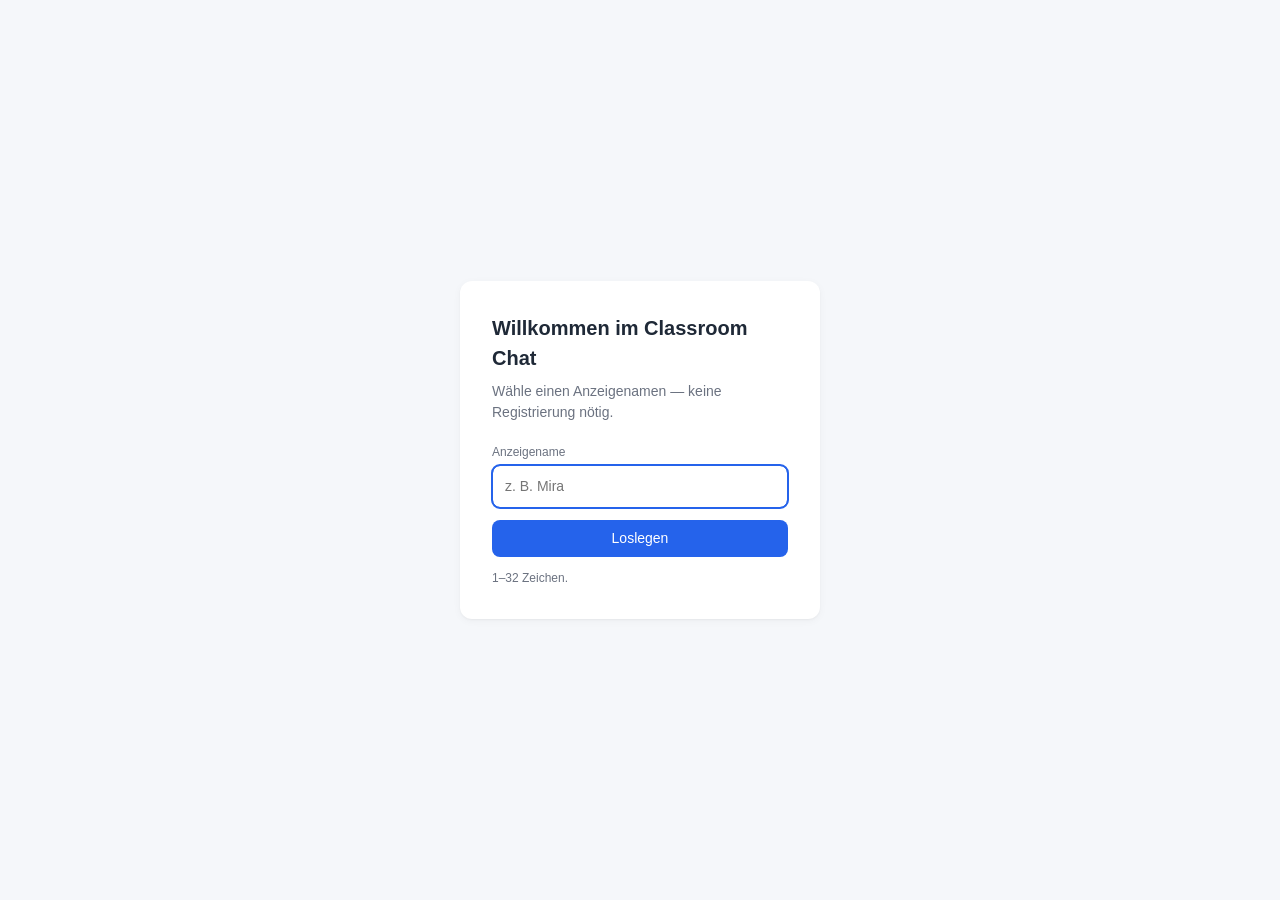
<file: docs/mockups/index.html>
<!doctype html>
<html lang="de">
<head>
<meta charset="utf-8" />
<title>Classroom Chat — Mockup</title>
<meta name="viewport" content="width=device-width, initial-scale=1" />
<link rel="stylesheet" href="style.css" />
</head>
<body>

<!-- Login-Overlay (UC-1: Anzeigename festlegen) -->
<section class="onboarding" id="loginOverlay">
  <div class="card">
    <h1>Willkommen im Classroom Chat</h1>
    <p>Wähle einen Anzeigenamen — keine Registrierung nötig.</p>
    <form onsubmit="event.preventDefault(); login();">
      <div class="field">
        <label for="loginName">Anzeigename</label>
        <input id="loginName" type="text" placeholder="z. B. Mira" maxlength="32" autofocus />
      </div>
      <button type="submit">Loslegen</button>
      <div class="hint">1–32 Zeichen.</div>
    </form>
  </div>
</section>

<div class="app" id="appShell" style="display:none;">
  <aside class="sidebar">
    <header>
      <span class="brand">Classroom Chat</span>
    </header>
    <div class="me" style="padding: 10px 16px; border-bottom: 1px solid var(--border); display:flex; align-items:center; justify-content:space-between;">
      <span style="display:flex; align-items:center; gap:8px;">
        <span class="avatar" id="meAvatar">M</span>
        <span id="meName">Mira</span>
      </span>
      <button class="icon" title="Abmelden" onclick="logout()">↪</button>
    </div>
    <nav class="group-list" id="groupList">
      <div class="group active" data-id="g1">
        <span># Projekt KI</span>
      </div>
      <div class="group" data-id="g2"><span># Übung 03</span></div>
      <div class="group" data-id="g3"><span># Smalltalk</span></div>
    </nav>
    <div class="new-group">
      <button class="secondary" style="width:100%;" onclick="openModal('newGroupModal')">+ Neue Gruppe</button>
    </div>
  </aside>

  <main class="chat">
    <header>
      <div>
        <h2 id="groupTitle"># Projekt KI</h2>
        <div class="subtitle"><span id="memberCount">4</span> Mitglieder</div>
      </div>
      <div>
        <button class="secondary" id="settingsBtn" onclick="openSettings()">Einstellungen</button>
      </div>
    </header>

    <div class="feed" id="feed">
      <!-- wird per JS gerendert -->
    </div>

    <div class="composer">
      <form onsubmit="event.preventDefault(); sendMessage();">
        <textarea id="composerInput" placeholder="Nachricht an # Projekt KI…" maxlength="2000"></textarea>
        <button type="submit">Senden</button>
      </form>
    </div>
  </main>
</div>

<!-- Modal: Neue Gruppe (UC-2) -->
<div class="modal-backdrop" id="newGroupModal" style="display:none;">
  <div class="modal">
    <header>
      <h3>Neue Gruppe</h3>
      <button class="icon" onclick="closeModal('newGroupModal')">✕</button>
    </header>
    <div class="body">
      <div class="field">
        <label for="newGroupName">Gruppenname</label>
        <input id="newGroupName" type="text" placeholder="z. B. Übung 04" maxlength="64" />
      </div>
      <div class="banner">Du wirst automatisch Eigentümer dieser Gruppe.</div>
    </div>
    <div class="footer">
      <button class="secondary" onclick="closeModal('newGroupModal')">Abbrechen</button>
      <button onclick="createGroup()">Erstellen</button>
    </div>
  </div>
</div>

<!-- Modal: Einstellungen / Mitgliederverwaltung (UC-3..UC-6) -->
<div class="modal-backdrop" id="settingsModal" style="display:none;">
  <div class="modal">
    <header>
      <h3 id="settingsTitle">Gruppe verwalten</h3>
      <button class="icon" onclick="closeModal('settingsModal')">✕</button>
    </header>
    <div class="body">
      <div class="field">
        <label for="renameInput">Name der Gruppe</label>
        <input id="renameInput" type="text" maxlength="64" />
      </div>
      <div class="field">
        <label>Mitglieder</label>
        <ul class="member-list" id="memberList"></ul>
      </div>
      <div class="field">
        <label for="addMember">Mitglied hinzufügen</label>
        <form onsubmit="event.preventDefault(); addMember();" style="display:flex; gap:8px;">
          <input id="addMember" type="text" placeholder="Anzeigename…" maxlength="32" style="flex:1;" />
          <button class="secondary" type="submit">Hinzufügen</button>
        </form>
      </div>
    </div>
    <div class="footer">
      <button class="danger" onclick="deleteGroup()">Gruppe löschen</button>
      <span style="flex:1"></span>
      <button class="secondary" onclick="closeModal('settingsModal')">Abbrechen</button>
      <button onclick="saveSettings()">Speichern</button>
    </div>
  </div>
</div>

<script>
  // === Mock-State ===
  const ME = { name: 'Mira', initial: 'M', color: '#22c55e' };

  // === Login / Logout (UC-1) ===
  function login() {
    const input = document.getElementById('loginName');
    const name = input.value.trim();
    if (!name || name.length > 32) { input.focus(); return; }
    ME.name = name;
    ME.initial = name[0].toUpperCase();
    // Replace placeholder 'Mira' in sample data with the chosen name
    Object.values(sampleGroups).forEach(g => {
      g.members = g.members.map(m => m === 'Mira' ? ME.name : m);
      g.messages.forEach(m => { if (m.author === 'Mira') m.author = ME.name; });
    });
    document.getElementById('meName').textContent = name;
    document.getElementById('meAvatar').textContent = ME.initial;
    document.getElementById('loginOverlay').style.display = 'none';
    document.getElementById('appShell').style.display = 'grid';
    renderSidebar();
    renderHeader();
    renderFeed();
  }
  function logout() {
    document.getElementById('appShell').style.display = 'none';
    document.getElementById('loginOverlay').style.display = 'flex';
    document.getElementById('loginName').value = '';
    document.getElementById('loginName').focus();
  }

  const sampleGroups = {
    g1: {
      name: 'Projekt KI',
      members: ['Mira', 'Anna', 'Ben', 'Lukas'],
      ownerIsMe: true,
      messages: [
        { author: 'Anna',  color: '#7c3aed', time: '09:12', text: 'Wer übernimmt die Architektur-Folien?' },
        { author: 'Ben',   color: '#0ea5e9', time: '09:13', text: 'Ich kann das machen, brauche aber Input zum Deployment.' },
        { author: 'Mira',  color: '#22c55e', time: '09:14', text: 'Render.com — dazu gleich ein paar Notizen.' },
        { author: 'Lukas', color: '#f97316', time: '09:20', text: 'Treffen heute 14 Uhr im Raum B2.07?' },
      ],
    },
    g2: { name: 'Übung 03', members: ['Mira','Anna','Ben','Lukas','Sara','Tim','Eva','Jonas'], ownerIsMe: false, messages: [] },
    g3: { name: 'Smalltalk', members: ['Mira','Anna','Ben','Lukas','Sara','Tim'], ownerIsMe: false, messages: [] },
  };
  let activeId = 'g1';
  let nextId = 4;

  // === Rendering ===
  function renderSidebar() {
    const list = document.getElementById('groupList');
    list.innerHTML = '';
    Object.entries(sampleGroups).forEach(([id, g]) => {
      const el = document.createElement('div');
      el.className = 'group' + (id === activeId ? ' active' : '');
      el.dataset.id = id;
      const name = document.createElement('span');
      name.textContent = '# ' + g.name;
      el.appendChild(name);
      el.addEventListener('click', () => switchGroup(id));
      list.appendChild(el);
    });
  }

  function renderHeader() {
    const g = sampleGroups[activeId];
    document.getElementById('groupTitle').textContent = '# ' + g.name;
    document.getElementById('memberCount').textContent = g.members.length;
    document.getElementById('composerInput').placeholder = 'Nachricht an # ' + g.name + '…';
    const btn = document.getElementById('settingsBtn');
    btn.disabled = !g.ownerIsMe;
    btn.title = g.ownerIsMe ? 'Gruppe verwalten' : 'Nur der Eigentümer kann diese Gruppe verwalten';
    btn.style.opacity = g.ownerIsMe ? '1' : '0.5';
    btn.style.cursor = g.ownerIsMe ? 'pointer' : 'not-allowed';
  }

  function renderFeed() {
    const g = sampleGroups[activeId];
    const feed = document.getElementById('feed');
    feed.innerHTML = '';
    if (g.messages.length === 0) {
      const empty = document.createElement('div');
      empty.className = 'empty-state';
      empty.innerHTML = '<div style="font-size:32px; margin-bottom:8px;">💬</div>'
        + '<div><strong>Noch keine Nachrichten</strong></div>'
        + '<div>Sei die Erste, die hier etwas schreibt.</div>';
      feed.appendChild(empty);
      return;
    }
    g.messages.forEach(m => feed.appendChild(buildMessageEl(m)));
    feed.scrollTop = feed.scrollHeight;
  }

  function buildMessageEl(m) {
    const wrap = document.createElement('div');
    wrap.className = 'message';
    wrap.innerHTML = `
      <span class="avatar" style="background:${m.color};">${m.author[0]}</span>
      <div>
        <div class="meta"><span class="author"></span><span class="time"></span></div>
        <div class="body"></div>
      </div>`;
    wrap.querySelector('.author').textContent = m.author;
    wrap.querySelector('.time').textContent = m.time;
    wrap.querySelector('.body').textContent = m.text; // XSS-sicher
    return wrap;
  }

  function switchGroup(id) {
    activeId = id;
    renderSidebar();
    renderHeader();
    renderFeed();
  }

  // === Modals ===
  function openModal(id)  { document.getElementById(id).style.display = 'flex'; }
  function closeModal(id) { document.getElementById(id).style.display = 'none'; }

  function createGroup() {
    const input = document.getElementById('newGroupName');
    const name = input.value.trim();
    if (!name) { input.focus(); return; }
    const id = 'g' + (nextId++);
    sampleGroups[id] = { name, members: [ME.name], ownerIsMe: true, messages: [] };
    input.value = '';
    closeModal('newGroupModal');
    switchGroup(id);
  }

  // === Gruppen-Einstellungen (UC-3..UC-6) ===
  function openSettings() {
    const g = sampleGroups[activeId];
    if (!g.ownerIsMe) return;
    document.getElementById('settingsTitle').textContent = 'Gruppe „' + g.name + '“ verwalten';
    document.getElementById('renameInput').value = g.name;
    renderMembers();
    openModal('settingsModal');
  }

  function renderMembers() {
    const g = sampleGroups[activeId];
    const ul = document.getElementById('memberList');
    ul.innerHTML = '';
    g.members.forEach(m => {
      const li = document.createElement('li');
      const isOwner = (m === ME.name && g.ownerIsMe);
      const left = document.createElement('span');
      left.style.display = 'flex';
      left.style.alignItems = 'center';
      left.style.gap = '8px';
      const av = document.createElement('span');
      av.className = 'avatar';
      av.textContent = m[0].toUpperCase();
      left.appendChild(av);
      const nm = document.createElement('span');
      nm.textContent = m;
      left.appendChild(nm);
      li.appendChild(left);
      if (isOwner) {
        const tag = document.createElement('span');
        tag.className = 'owner-tag';
        tag.textContent = 'Eigentümer';
        li.appendChild(tag);
      } else {
        const btn = document.createElement('button');
        btn.className = 'secondary';
        btn.textContent = 'Entfernen';
        btn.addEventListener('click', () => removeMember(m));
        li.appendChild(btn);
      }
      ul.appendChild(li);
    });
  }

  function addMember() {
    const input = document.getElementById('addMember');
    const name = input.value.trim();
    if (!name) { input.focus(); return; }
    const g = sampleGroups[activeId];
    if (g.members.includes(name)) {
      alert('„' + name + '“ ist bereits Mitglied.');
      return;
    }
    g.members.push(name);
    input.value = '';
    renderMembers();
    renderHeader();
  }

  function removeMember(name) {
    const g = sampleGroups[activeId];
    if (name === ME.name && g.ownerIsMe) return; // Eigentümer kann sich nicht entfernen
    g.members = g.members.filter(m => m !== name);
    renderMembers();
    renderHeader();
  }

  function saveSettings() {
    const g = sampleGroups[activeId];
    const newName = document.getElementById('renameInput').value.trim();
    if (!newName) return;
    g.name = newName;
    closeModal('settingsModal');
    renderSidebar();
    renderHeader();
  }

  function deleteGroup() {
    const g = sampleGroups[activeId];
    if (!confirm('Gruppe „' + g.name + '“ wirklich löschen?')) return;
    delete sampleGroups[activeId];
    closeModal('settingsModal');
    const remaining = Object.keys(sampleGroups);
    if (remaining.length) {
      switchGroup(remaining[0]);
    } else {
      activeId = null;
      renderSidebar();
      document.getElementById('groupTitle').textContent = 'Keine Gruppen';
      document.getElementById('memberCount').textContent = '0';
      document.getElementById('feed').innerHTML =
        '<div class="empty-state"><div><strong>Keine Gruppen vorhanden</strong></div>'
      + '<div>Erstelle links eine neue Gruppe, um zu starten.</div></div>';
    }
  }

  // === Composer ===
  function sendMessage() {
    if (!activeId) return;
    const input = document.getElementById('composerInput');
    const text = input.value.trim();
    if (!text) return;
    const time = new Date().toLocaleTimeString('de-CH', { hour: '2-digit', minute: '2-digit' });
    sampleGroups[activeId].messages.push({
      author: ME.name, color: ME.color, time, text,
    });
    input.value = '';
    renderFeed();
  }

  // Initial render (App-Shell ist bis zum Login ausgeblendet)
  renderSidebar();
  renderHeader();
  renderFeed();
</script>
</body>
</html>
</file>
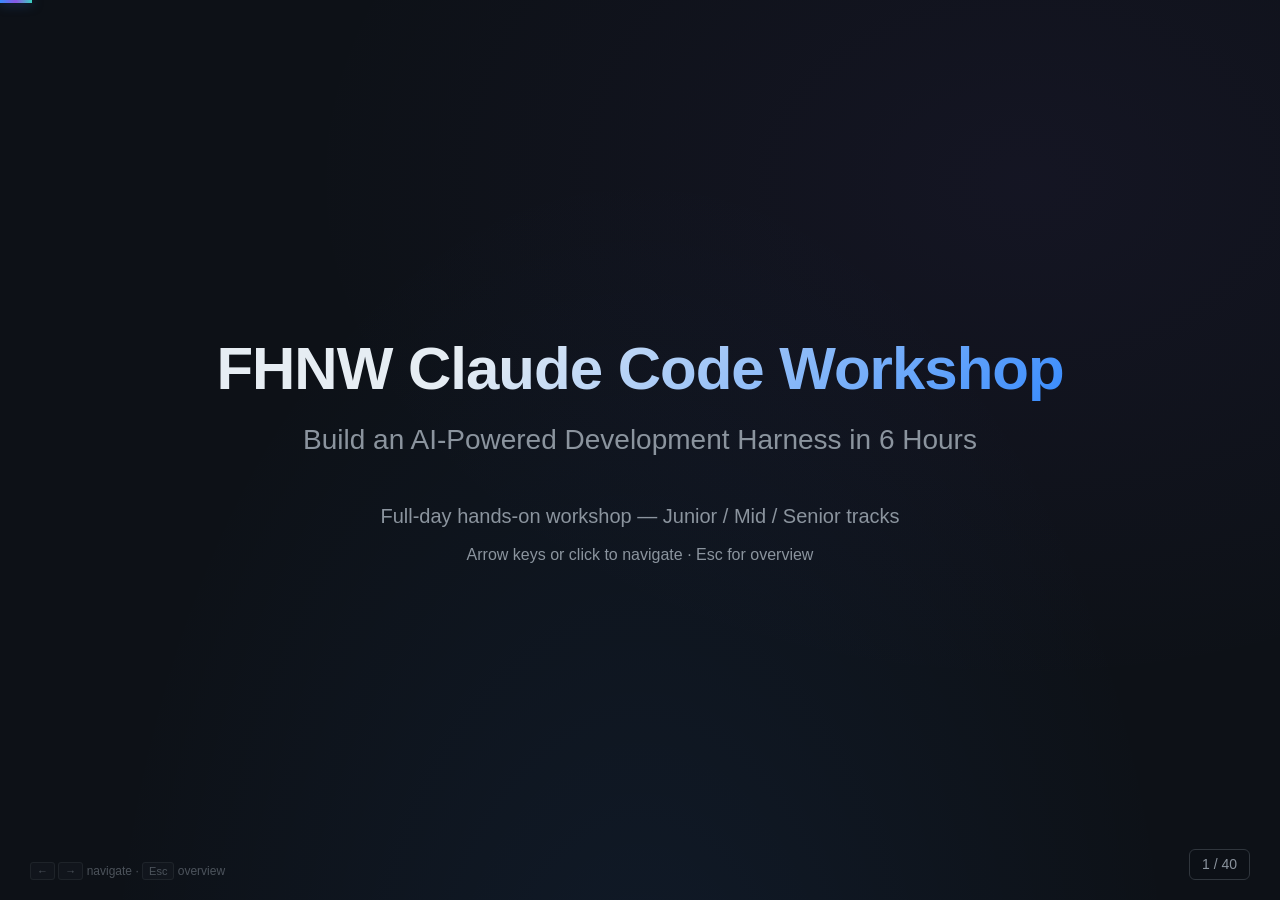
<file: spec/fhnw-workshop-student.html>
<!DOCTYPE html>
<html lang="en">
<head>
<meta charset="UTF-8">
<meta name="viewport" content="width=device-width, initial-scale=1.0">
<title>FHNW Claude Code Workshop</title>
<style>
  :root {
    --bg: #0d1117;
    --card: #161b22;
    --border: #30363d;
    --text: #e6edf3;
    --muted: #8b949e;
    --junior: #3fb950;
    --mid: #d29922;
    --senior: #f85149;
    --green: #238636;
    --purple: #8957e5;
    --cyan: #39d2c0;
    --blue: #388bfd;
  }
  *, *::before, *::after { box-sizing: border-box; margin: 0; padding: 0; }
  html, body { width: 100%; height: 100%; overflow: hidden; }
  body {
    font-family: -apple-system, BlinkMacSystemFont, "Segoe UI", Helvetica, Arial, sans-serif;
    background: var(--bg); color: var(--text); line-height: 1.5;
  }

  /* ── Beautiful enhancements ── */
  .slide { background: var(--bg); }
  .slide.slide-title {
    background: radial-gradient(ellipse at 50% 120%, rgba(56,139,253,0.08) 0%, transparent 60%),
                radial-gradient(ellipse at 80% 20%, rgba(137,87,229,0.06) 0%, transparent 50%),
                var(--bg);
  }
  .slide.slide-block-header {
    background: radial-gradient(ellipse at 30% 80%, rgba(56,139,253,0.06) 0%, transparent 50%),
                var(--bg);
  }

  /* Entrance animations */
  .slide.active h1, .slide.active h2 { animation: fadeUp 0.5s ease both; }
  .slide.active h3 { animation: fadeUp 0.5s 0.05s ease both; }
  .slide.active p, .slide.active .callout, .slide.active table,
  .slide.active pre, .slide.active .layer-stack { animation: fadeUp 0.45s 0.1s ease both; }
  .slide.active .check-item:nth-child(1) { animation: fadeUp 0.4s 0.1s ease both; }
  .slide.active .check-item:nth-child(2) { animation: fadeUp 0.4s 0.15s ease both; }
  .slide.active .check-item:nth-child(3) { animation: fadeUp 0.4s 0.2s ease both; }
  .slide.active .check-item:nth-child(4) { animation: fadeUp 0.4s 0.25s ease both; }
  .slide.active .check-item:nth-child(5) { animation: fadeUp 0.4s 0.3s ease both; }
  .slide.active .step-item:nth-child(1) { animation: fadeUp 0.4s 0.05s ease both; }
  .slide.active .step-item:nth-child(2) { animation: fadeUp 0.4s 0.12s ease both; }
  .slide.active .step-item:nth-child(3) { animation: fadeUp 0.4s 0.19s ease both; }
  .slide.active .step-item:nth-child(4) { animation: fadeUp 0.4s 0.26s ease both; }
  .slide.active .step-item:nth-child(5) { animation: fadeUp 0.4s 0.33s ease both; }
  .slide.active .cards-row .card-item:nth-child(1) { animation: fadeUp 0.4s 0.1s ease both; }
  .slide.active .cards-row .card-item:nth-child(2) { animation: fadeUp 0.4s 0.2s ease both; }
  .slide.active .cards-row .card-item:nth-child(3) { animation: fadeUp 0.4s 0.3s ease both; }
  .slide.active .cards-row .card-item:nth-child(4) { animation: fadeUp 0.4s 0.4s ease both; }
  @keyframes fadeUp {
    from { opacity: 0; transform: translateY(18px); }
    to { opacity: 1; transform: translateY(0); }
  }
  @media (prefers-reduced-motion: reduce) {
    .slide.active h1, .slide.active h2, .slide.active h3,
    .slide.active p, .slide.active pre, .slide.active table,
    .slide.active .callout, .slide.active .check-item,
    .slide.active .step-item, .slide.active .cards-row .card-item,
    .slide.active .layer-stack { animation: none !important; }
  }

  /* ── Progress bar ── */
  .progress-bar {
    position: fixed; top: 0; left: 0; height: 3px;
    background: linear-gradient(90deg, var(--blue), var(--purple), var(--cyan));
    width: 0; transition: width 0.4s cubic-bezier(0.4, 0, 0.2, 1);
    z-index: 200;
    box-shadow: 0 0 12px rgba(56,139,253,0.5);
  }

  /* ── Counter ── */
  .counter {
    position: fixed; bottom: 20px; right: 30px;
    color: var(--muted); font-size: 14px; z-index: 200;
    font-variant-numeric: tabular-nums;
    background: rgba(13,17,23,0.8); padding: 4px 12px;
    border-radius: 6px; backdrop-filter: blur(8px);
    border: 1px solid var(--border);
  }

  /* ── Navigation hint ── */
  .nav-hint {
    position: fixed; bottom: 20px; left: 30px;
    color: var(--muted); font-size: 12px; z-index: 200;
    opacity: 0.5;
  }
  .nav-hint kbd {
    background: var(--card); border: 1px solid var(--border);
    padding: 2px 6px; border-radius: 3px; font-size: 11px;
    font-family: inherit;
  }

  /* ── Deck + Slides ── */
  .deck {
    position: relative; width: 100vw; height: 100vh; overflow: hidden;
  }
  .slide {
    position: absolute; inset: 0;
    display: flex; flex-direction: column; justify-content: center;
    padding: 60px 80px;
    opacity: 0; pointer-events: none;
    transition: opacity 0.35s ease;
  }
  .slide.active { opacity: 1; pointer-events: auto; }

  /* Slide layout variants */
  .slide.slide-title { align-items: center; text-align: center; }
  .slide.slide-split { flex-direction: row; gap: 40px; align-items: stretch; }
  .slide.slide-split .col { flex: 1; display: flex; flex-direction: column; justify-content: center; }

  /* ── Typography ── */
  .slide h1 { font-size: 52px; margin-bottom: 16px; line-height: 1.15; font-weight: 700; letter-spacing: -0.5px; }
  .slide h2 { font-size: 38px; margin-bottom: 20px; line-height: 1.2; font-weight: 600; }
  .slide h3 { font-size: 28px; margin-bottom: 16px; color: var(--text); font-weight: 600; }
  .slide p, .slide li, .slide td, .slide th { font-size: 24px; }
  .slide .subtitle { color: var(--muted); font-size: 28px; margin-bottom: 16px; font-weight: 300; }
  .slide .small { font-size: 20px; color: var(--muted); }
  .slide .tiny { font-size: 16px; color: var(--muted); }
  .slide-title h1 {
    font-size: 60px; font-weight: 800; letter-spacing: -1px;
    background: linear-gradient(135deg, var(--text) 30%, var(--blue) 100%);
    -webkit-background-clip: text; -webkit-text-fill-color: transparent;
    background-clip: text;
  }

  /* ── Title bar for content slides ── */
  .slide-header {
    margin-bottom: 32px; padding-bottom: 16px;
    border-bottom: 1px solid var(--border);
    position: relative;
  }
  .slide-header::after {
    content: ''; position: absolute; bottom: -1px; left: 0;
    width: 80px; height: 2px;
    background: linear-gradient(90deg, var(--blue), transparent);
  }
  .slide-header h2 { margin-bottom: 0; }
  .slide-header .tag {
    display: inline-block; font-size: 18px; color: var(--muted);
    margin-top: 4px;
  }

  /* ── Block header slides ── */
  .block-num {
    font-size: 120px; font-weight: 800;
    background: linear-gradient(135deg, var(--blue), var(--purple));
    -webkit-background-clip: text; -webkit-text-fill-color: transparent;
    background-clip: text; color: transparent;
    opacity: 0.4; line-height: 1; margin-bottom: 8px;
    filter: drop-shadow(0 0 40px rgba(56,139,253,0.15));
  }
  .block-time {
    font-size: 22px; color: var(--muted); margin-top: 8px;
    letter-spacing: 0.5px;
  }

  /* ── Code blocks ── */
  pre {
    background: linear-gradient(135deg, var(--card) 0%, rgba(22,27,34,0.95) 100%);
    border: 1px solid var(--border);
    border-radius: 10px; padding: 20px 24px;
    overflow-x: auto; font-size: 18px; line-height: 1.55;
    margin: 12px 0;
    box-shadow: 0 4px 24px rgba(0,0,0,0.25), inset 0 1px 0 rgba(255,255,255,0.03);
  }
  code {
    font-family: "SF Mono", "Fira Code", "Cascadia Code", Menlo, Consolas, monospace;
  }
  .code-label {
    display: inline-block; font-size: 13px; padding: 2px 10px;
    border-radius: 4px 4px 0 0; margin-bottom: -1px;
    font-family: -apple-system, sans-serif; font-weight: 600;
  }
  .code-label.bash { background: var(--green); color: #fff; }
  .code-label.json { background: var(--purple); color: #fff; }
  .code-label.md { background: var(--cyan); color: #0d1117; }
  .code-label.yaml { background: var(--mid); color: #0d1117; }

  /* ── Tables ── */
  table { width: 100%; border-collapse: collapse; margin: 12px 0; border-radius: 8px; overflow: hidden; }
  th, td { padding: 14px 18px; border: 1px solid var(--border); text-align: left; font-size: 22px; }
  th { background: linear-gradient(180deg, var(--card), rgba(22,27,34,0.8)); color: var(--muted); font-weight: 600; font-size: 20px; text-transform: uppercase; letter-spacing: 0.5px; }
  tr:hover td { background: rgba(56,139,253,0.04); }

  /* ── Layer stack ── */
  .layer-stack { display: flex; flex-direction: column; gap: 6px; margin: 16px 0; }
  .layer {
    padding: 16px 24px; border-radius: 10px; font-weight: 600;
    font-size: 24px; text-align: center;
    transition: transform 0.2s ease, box-shadow 0.2s ease;
    cursor: default;
  }
  .layer:hover { transform: scale(1.02); }
  .layer.orch { background: rgba(35,134,54,.2); border: 1px solid rgba(63,185,80,0.4); color: var(--junior); box-shadow: 0 0 20px rgba(63,185,80,0.08); }
  .layer.ext  { background: rgba(137,87,229,.15); border: 1px solid rgba(137,87,229,0.4); color: var(--purple); box-shadow: 0 0 20px rgba(137,87,229,0.08); }
  .layer.inst { background: rgba(57,210,192,.12); border: 1px solid rgba(57,210,192,0.4); color: var(--cyan); box-shadow: 0 0 20px rgba(57,210,192,0.08); }
  .layer.core { background: rgba(56,139,253,.12); border: 1px solid rgba(56,139,253,0.4); color: var(--blue); box-shadow: 0 0 20px rgba(56,139,253,0.08); }

  /* ── Level badges ── */
  .badge {
    display: inline-block; font-size: 16px; padding: 2px 14px;
    border-radius: 12px; font-weight: 600; vertical-align: middle;
  }
  .badge-j { background: rgba(63,185,80,.2);  color: var(--junior); }
  .badge-m { background: rgba(210,153,34,.2);  color: var(--mid); }
  .badge-s { background: rgba(248,81,73,.2);   color: var(--senior); }

  /* ── Checklist items ── */
  .check-item {
    font-size: 22px; margin: 10px 0; display: flex; align-items: baseline; gap: 12px;
    padding: 8px 12px; border-radius: 6px;
    transition: background 0.15s ease;
  }
  .check-item:hover { background: rgba(255,255,255,0.02); }
  .check-item::before {
    content: ""; width: 18px; height: 18px; flex-shrink: 0;
    border: 2px solid var(--border); border-radius: 4px;
    margin-top: 4px;
  }
  .check-item.j::before { border-color: var(--junior); }
  .check-item.m::before { border-color: var(--mid); }
  .check-item.s::before { border-color: var(--senior); }

  /* ── Callout ── */
  .callout {
    border-left: 4px solid var(--blue); background: var(--card);
    padding: 18px 24px; border-radius: 0 10px 10px 0;
    margin: 16px 0; font-size: 24px; font-style: italic;
    box-shadow: 0 2px 12px rgba(0,0,0,0.15), inset 0 1px 0 rgba(255,255,255,0.02);
  }
  .callout.critical { border-left-color: var(--senior); background: rgba(248,81,73,0.06); }
  .callout.principle { border-left-color: var(--cyan); background: rgba(57,210,192,0.06); font-size: 28px; }

  /* ── Numbered steps ── */
  .steps { counter-reset: step; margin: 16px 0; }
  .step-item {
    display: flex; align-items: flex-start; gap: 16px;
    margin-bottom: 14px; font-size: 24px;
  }
  .step-item::before {
    counter-increment: step; content: counter(step);
    min-width: 40px; height: 40px;
    background: linear-gradient(135deg, var(--blue), var(--purple));
    color: #fff; border-radius: 50%; display: flex; align-items: center;
    justify-content: center; font-size: 20px; font-weight: 700; flex-shrink: 0;
    box-shadow: 0 2px 8px rgba(56,139,253,0.3);
  }

  /* ── Reference card ── */
  .ref-card {
    background: var(--card); border: 1px solid var(--border);
    border-radius: 12px; padding: 24px 28px; max-height: 70vh; overflow-y: auto;
    box-shadow: 0 4px 20px rgba(0,0,0,0.2);
    transition: transform 0.2s ease, box-shadow 0.2s ease;
  }
  .ref-card:hover { transform: translateY(-2px); box-shadow: 0 8px 32px rgba(0,0,0,0.3); }
  .ref-card pre { font-size: 17px; background: var(--bg); border: none; }
  .ref-card.junior { border-top: 4px solid var(--junior); box-shadow: 0 4px 20px rgba(63,185,80,0.1); }
  .ref-card.mid    { border-top: 4px solid var(--mid); box-shadow: 0 4px 20px rgba(210,153,34,0.1); }
  .ref-card.senior { border-top: 4px solid var(--senior); box-shadow: 0 4px 20px rgba(248,81,73,0.1); }

  /* ── Cards grid ── */
  .cards-row { display: flex; gap: 16px; margin: 12px 0; }
  .cards-row .card-item {
    flex: 1; background: var(--card); border: 1px solid var(--border);
    border-radius: 10px; padding: 20px 24px;
    box-shadow: 0 2px 12px rgba(0,0,0,0.15);
    transition: transform 0.2s ease, box-shadow 0.2s ease;
  }
  .cards-row .card-item:hover { transform: translateY(-2px); box-shadow: 0 6px 24px rgba(0,0,0,0.25); }
  .cards-row .card-item h3 { font-size: 22px; margin-bottom: 8px; }
  .cards-row .card-item p { font-size: 20px; color: var(--muted); }

  /* ── Closing slide ── */
  .closing-quote {
    font-size: 40px; font-weight: 600; line-height: 1.4;
    max-width: 700px; text-align: center;
    background: linear-gradient(135deg, var(--text) 30%, var(--cyan) 100%);
    -webkit-background-clip: text; -webkit-text-fill-color: transparent;
    background-clip: text;
  }

  /* ═══════ Overview mode ═══════ */
  body.overview { overflow: auto; }
  body.overview .deck {
    display: grid; grid-template-columns: repeat(5, 1fr);
    gap: 16px; padding: 24px; height: auto; overflow: auto;
  }
  body.overview .slide {
    position: relative; opacity: 1; pointer-events: auto;
    transform: scale(0.95); border: 2px solid var(--border);
    border-radius: 8px; height: 220px; cursor: pointer;
    font-size: 6px; overflow: hidden; padding: 12px 16px;
    justify-content: flex-start;
  }
  body.overview .slide.active { border-color: var(--blue); box-shadow: 0 0 0 2px var(--blue); }
  body.overview .slide h1 { font-size: 12px; }
  body.overview .slide h2 { font-size: 10px; }
  body.overview .slide h3 { font-size: 8px; }
  body.overview .slide p, body.overview .slide li,
  body.overview .slide td, body.overview .slide th { font-size: 6px; }
  body.overview .slide pre { font-size: 5px; padding: 4px; }
  body.overview .slide .block-num { font-size: 24px; }
  body.overview .progress-bar, body.overview .counter { display: none; }

  /* ── Scrollable slide content ── */
  .slide-scroll {
    overflow-y: auto; max-height: calc(100vh - 120px); padding-right: 12px;
  }
</style>
</head>
<body>

<div class="progress-bar"></div>
<div class="counter">1 / 40</div>
<div class="nav-hint"><kbd>&larr;</kbd> <kbd>&rarr;</kbd> navigate &middot; <kbd>Esc</kbd> overview</div>

<div class="deck">

<!-- ══════════════════════════════════════════════════════ -->
<!-- SLIDE 1: Title -->
<!-- ══════════════════════════════════════════════════════ -->
<section class="slide slide-title active">
  <h1>FHNW Claude Code Workshop</h1>
  <p class="subtitle">Build an AI-Powered Development Harness in 6 Hours</p>
  <p class="small" style="margin-top:24px">Full-day hands-on workshop &mdash; Junior / Mid / Senior tracks</p>
  <p class="tiny" style="margin-top:12px">Arrow keys or click to navigate &middot; Esc for overview</p>
</section>

<!-- ══════════════════════════════════════════════════════ -->
<!-- SLIDE 2: Agenda -->
<!-- ══════════════════════════════════════════════════════ -->
<section class="slide">
  <div class="slide-header"><h2>Workshop Agenda</h2></div>
  <table>
    <tr><th>Block</th><th>Topic</th><th>Time</th><th>Floor</th><th>Ceiling</th></tr>
    <tr><td>1</td><td>Mental Model</td><td>30 min</td><td>Label the 4 layers</td><td>Map real projects</td></tr>
    <tr><td>2</td><td>Environment Setup</td><td>60 min</td><td>Install + verify</td><td>Worktrees + MCP</td></tr>
    <tr><td>3</td><td>CLAUDE.md + Memory</td><td>60 min</td><td>CLAUDE.md exists</td><td>Rules + MEMORY.md</td></tr>
    <tr><td>4</td><td>Hooks + TDD</td><td>60 min</td><td>Hooks wired + TDD x1</td><td>Hook matrix</td></tr>
    <tr><td>5</td><td>Commands + Skills</td><td>60 min</td><td>3 commands + 1 skill</td><td>Plugin skeleton</td></tr>
    <tr><td>6</td><td>Subagents + CI + Ship</td><td>90 min</td><td>Full ship x1</td><td>GitHub Actions CI</td></tr>
  </table>
</section>

<!-- ══════════════════════════════════════════════════════ -->
<!-- SLIDE 3: Architecture -->
<!-- ══════════════════════════════════════════════════════ -->
<section class="slide">
  <div class="slide-header"><h2>The 4-Layer Architecture</h2></div>
  <div class="layer-stack">
    <div class="layer orch">Orchestration &mdash; Subagents, CI, parallel dispatch</div>
    <div class="layer ext">Extension &mdash; Commands, Skills, MCP servers</div>
    <div class="layer inst">Instruction &mdash; CLAUDE.md, Memory, Rules</div>
    <div class="layer core">Core &mdash; Claude Code CLI + Model</div>
  </div>
  <div class="callout" style="margin-top:24px">"Prompts suggest, hooks guarantee."</div>
</section>

<!-- ══════════════════════════════════════════════════════ -->
<!-- SLIDE 4: Block 1 header -->
<!-- ══════════════════════════════════════════════════════ -->
<section class="slide slide-title">
  <div class="block-num">1</div>
  <h1>The Mental Model</h1>
  <p class="block-time">0:00 &ndash; 0:30 &middot; 30 minutes</p>
  <p class="small" style="margin-top:16px">Where do you currently live in the diagram?</p>
</section>

<!-- ══════════════════════════════════════════════════════ -->
<!-- SLIDE 5: Layer deep-dive -->
<!-- ══════════════════════════════════════════════════════ -->
<section class="slide">
  <div class="slide-header"><h2>Layer Deep Dive</h2></div>
  <table>
    <tr><th>Layer</th><th>What It Controls</th><th>Example</th></tr>
    <tr><td style="color:var(--blue)">Core</td><td>Model + CLI runtime &mdash; what you get out of the box</td><td><code>claude</code>, <code>/doctor</code></td></tr>
    <tr><td style="color:var(--cyan)">Instruction</td><td>Persistent context that survives across sessions</td><td>CLAUDE.md, memory files</td></tr>
    <tr><td style="color:var(--purple)">Extension</td><td>Reusable workflows and external tools</td><td>/pr command, reviewer skill</td></tr>
    <tr><td style="color:var(--junior)">Orchestration</td><td>Multi-agent coordination + CI integration</td><td>Subagents, CI pipelines</td></tr>
  </table>
  <p style="margin-top:20px;font-size:22px;color:var(--muted)">Without Instruction, you repeat yourself every session. Without Extension, you retype workflows. Without Orchestration, you cannot parallelize.</p>
</section>

<!-- ══════════════════════════════════════════════════════ -->
<!-- SLIDE 6: Block 1 exercises -->
<!-- ══════════════════════════════════════════════════════ -->
<section class="slide">
  <div class="slide-header"><h2>Block 1 Exercises</h2></div>
  <p style="margin-bottom:16px"><span class="badge badge-j">Junior</span></p>
  <div class="check-item">Label each of the 4 layers in your own words</div>
  <div class="check-item">Write one sentence about what each layer does</div>
  <div class="check-item">Draw the stack on paper from memory</div>
  <p style="margin:20px 0 16px"><span class="badge badge-m">Mid</span></p>
  <div class="check-item">Name one failure mode if each layer is missing</div>
  <div class="check-item">Identify which layer most teams skip entirely</div>
  <div class="check-item">Explain why "prompts suggest, hooks guarantee"</div>
  <p style="margin:20px 0 16px"><span class="badge badge-s">Senior</span></p>
  <div class="check-item">Map two real projects to the architecture</div>
  <div class="check-item">Identify gaps in each project's layer coverage</div>
  <div class="check-item">Propose one concrete improvement per gap</div>
</section>

<!-- ══════════════════════════════════════════════════════ -->
<!-- SLIDE 7: Block 2 header -->
<!-- ══════════════════════════════════════════════════════ -->
<section class="slide slide-title">
  <div class="block-num">2</div>
  <h1>Environment Setup</h1>
  <p class="block-time">0:30 &ndash; 1:30 &middot; 60 minutes</p>
  <p class="small" style="margin-top:16px">Install Claude Code, connect tools, scaffold the harness</p>
</section>

<!-- ══════════════════════════════════════════════════════ -->
<!-- SLIDE 8: Install script -->
<!-- ══════════════════════════════════════════════════════ -->
<section class="slide">
  <div class="slide-header"><h2>Installation</h2></div>
  <span class="code-label bash">bash</span>
  <pre><code># Install Claude Code globally
npm install -g @anthropic-ai/claude-code

# Launch once to authenticate
claude

# Verify installation
claude --version
claude /doctor

# Install GitHub CLI (needed for PR workflow)
brew install gh
gh auth login

# Add Playwright MCP server for browser automation
claude mcp add playwright npx @playwright/mcp@latest

# Create and initialize project
mkdir fhnw-harness &amp;&amp; cd fhnw-harness
git init
claude /init</code></pre>
</section>

<!-- ══════════════════════════════════════════════════════ -->
<!-- SLIDE 9: Verification -->
<!-- ══════════════════════════════════════════════════════ -->
<section class="slide">
  <div class="slide-header"><h2>Verification</h2></div>
  <span class="code-label bash">bash</span>
  <pre><code># Confirm MCP servers are registered
claude mcp list

# Confirm GitHub authentication
gh auth status

# Confirm harness scaffold exists
ls .claude/</code></pre>
  <table style="margin-top:24px">
    <tr><th>Tool</th><th>Purpose</th><th>Layer</th></tr>
    <tr><td><code>claude</code></td><td>The AI coding assistant CLI</td><td>Core</td></tr>
    <tr><td><code>gh</code></td><td>GitHub CLI for PRs, issues, actions</td><td>Extension</td></tr>
    <tr><td><code>MCP servers</code></td><td>External tool integrations</td><td>Extension</td></tr>
    <tr><td><code>.claude/</code></td><td>Harness config directory</td><td>Instruction</td></tr>
  </table>
</section>

<!-- ══════════════════════════════════════════════════════ -->
<!-- SLIDE 10: Block 2 exercises Junior -->
<!-- ══════════════════════════════════════════════════════ -->
<section class="slide">
  <div class="slide-header"><h2>Block 2 Exercises</h2></div>
  <p style="margin-bottom:16px"><span class="badge badge-j">Junior</span></p>
  <div class="check-item"><code>claude --version</code> returns a version number</div>
  <div class="check-item"><code>claude mcp list</code> shows Playwright server</div>
  <div class="check-item"><code>gh auth status</code> shows you are logged in</div>
  <div class="check-item"><code>.claude/</code> directory exists in the project</div>
</section>

<!-- ══════════════════════════════════════════════════════ -->
<!-- SLIDE 11: Block 2 exercises Mid+Senior -->
<!-- ══════════════════════════════════════════════════════ -->
<section class="slide">
  <div class="slide-header"><h2>Block 2 Exercises</h2></div>
  <p style="margin-bottom:16px"><span class="badge badge-m">Mid</span></p>
  <div class="check-item">Add the GitHub MCP server alongside Playwright</div>
  <div class="check-item">Open <code>.mcp.json</code> and understand the server schema</div>
  <div class="check-item">Call one MCP tool from within a Claude session</div>
  <div class="check-item">Explain project-scope vs user-scope MCP config</div>
  <p style="margin:24px 0 16px"><span class="badge badge-s">Senior</span></p>
  <div class="check-item">Set up git worktrees for parallel Claude sessions</div>
  <div class="check-item">Run two Claude sessions simultaneously in separate worktrees</div>
  <div class="check-item">Wire a real-work MCP server (database, API, or custom)</div>
  <div class="check-item">Verify worktree isolation &mdash; changes in one do not leak</div>
</section>

<!-- ══════════════════════════════════════════════════════ -->
<!-- SLIDE 12: Block 3 header -->
<!-- ══════════════════════════════════════════════════════ -->
<section class="slide slide-title">
  <div class="block-num">3</div>
  <h1>CLAUDE.md, Memory &amp; Context</h1>
  <p class="block-time">1:30 &ndash; 2:30 &middot; 60 minutes</p>
  <p class="small" style="margin-top:16px">Every time you tell Claude the same thing twice, that belongs in CLAUDE.md</p>
</section>

<!-- ══════════════════════════════════════════════════════ -->
<!-- SLIDE 13: CLAUDE.md template -->
<!-- ══════════════════════════════════════════════════════ -->
<section class="slide">
  <div class="slide-header"><h2>CLAUDE.md Starter Template</h2></div>
  <span class="code-label md">CLAUDE.md</span>
  <pre><code># FHNW Harness Project

## Stack
- Runtime: Node 20 LTS
- Test: Vitest
- Lint: ESLint 9 flat config
- Language: TypeScript strict

## Conventions
- All source lives in src/
- Tests next to source: foo.test.ts
- Named exports only (no default exports)
- Commit style: conventional commits (feat/fix/chore)

## Commands
- Test: npm test
- Lint: npm run lint
- Build: npm run build

## Quality Rules
- Never skip tests
- Every PR needs at least one test
- Read before editing &mdash; verify assumptions first
- No console.log in production code</code></pre>
</section>

<!-- ══════════════════════════════════════════════════════ -->
<!-- SLIDE 14: Context commands -->
<!-- ══════════════════════════════════════════════════════ -->
<section class="slide">
  <div class="slide-header"><h2>Context Commands</h2></div>
  <table>
    <tr><th>Command</th><th>What It Does</th><th>When to Use</th></tr>
    <tr><td><code>/cost</code></td><td>Show current session token usage</td><td>Before expensive operations</td></tr>
    <tr><td><code>/compact</code></td><td>Compress context, keep key facts</td><td>Context getting long</td></tr>
    <tr><td><code>/clear</code></td><td>Reset entire context to zero</td><td>Starting a new task</td></tr>
    <tr><td><code>Esc Esc</code></td><td>Interrupt mid-generation</td><td>Claude going off track</td></tr>
    <tr><td><code>/btw</code></td><td>Side-channel note, no derail</td><td>Recording preferences mid-task</td></tr>
  </table>
  <table style="margin-top:20px">
    <tr><th>File</th><th>Scope</th><th>Committed?</th></tr>
    <tr><td><code>CLAUDE.md</code></td><td>Everyone on the project</td><td>Yes</td></tr>
    <tr><td><code>CLAUDE.local.md</code></td><td>Just you (gitignored)</td><td>No</td></tr>
    <tr><td><code>.claude/rules/*.md</code></td><td>Scoped by file path globs</td><td>Yes</td></tr>
    <tr><td><code>~/.claude/CLAUDE.md</code></td><td>All your projects globally</td><td>No</td></tr>
  </table>
</section>

<!-- ══════════════════════════════════════════════════════ -->
<!-- SLIDE 15: Block 3 exercises Junior -->
<!-- ══════════════════════════════════════════════════════ -->
<section class="slide">
  <div class="slide-header"><h2>Block 3 Exercises</h2></div>
  <p style="margin-bottom:16px"><span class="badge badge-j">Junior</span></p>
  <div class="check-item">CLAUDE.md file exists in project root</div>
  <div class="check-item">Explain the difference between <code>/compact</code> and <code>/clear</code></div>
  <div class="check-item">Trigger auto memory by teaching Claude a preference</div>
  <div class="check-item">Use <code>Esc Esc</code> to interrupt a generation mid-stream</div>
</section>

<!-- ══════════════════════════════════════════════════════ -->
<!-- SLIDE 16: Block 3 exercises Mid+Senior -->
<!-- ══════════════════════════════════════════════════════ -->
<section class="slide">
  <div class="slide-header"><h2>Block 3 Exercises</h2></div>
  <p style="margin-bottom:16px"><span class="badge badge-m">Mid</span></p>
  <div class="check-item">Create <code>CLAUDE.local.md</code> with personal overrides</div>
  <div class="check-item">Add a file in <code>.claude/rules/</code> with YAML frontmatter path globs</div>
  <div class="check-item">Use the Document &amp; Clear workflow for a multi-step task</div>
  <div class="check-item">Set <code>/effort high</code> and observe the difference</div>
  <p style="margin:24px 0 16px"><span class="badge badge-s">Senior</span></p>
  <div class="check-item">Build full rules structure: project, local, rules directory</div>
  <div class="check-item">Create a MEMORY.md starter with index entries</div>
  <div class="check-item">Use <code>/compact</code> with a focus phrase to steer preservation</div>
  <div class="check-item">Demonstrate how rules scoping targets different file types</div>
</section>

<!-- ══════════════════════════════════════════════════════ -->
<!-- SLIDE 17: Block 4 header -->
<!-- ══════════════════════════════════════════════════════ -->
<section class="slide slide-title">
  <div class="block-num">4</div>
  <h1>Hooks, Pre-commit &amp; TDD</h1>
  <p class="block-time">2:30 &ndash; 3:30 &middot; 60 minutes</p>
  <p class="small" style="margin-top:16px">Hooks are the only way to get 100% enforcement</p>
</section>

<!-- ══════════════════════════════════════════════════════ -->
<!-- SLIDE 18: Hooks vs Prompts -->
<!-- ══════════════════════════════════════════════════════ -->
<section class="slide">
  <div class="slide-header"><h2>Hooks vs Prompts</h2></div>
  <table>
    <tr><th>Dimension</th><th>Hook</th><th>Prompt (CLAUDE.md)</th></tr>
    <tr><td>Guarantee</td><td>100% &mdash; runs every time</td><td>~90% &mdash; probabilistic</td></tr>
    <tr><td>Best for</td><td>Security, policy, gates</td><td>Style, conventions</td></tr>
    <tr><td>Blocking</td><td><code>exit 2</code> blocks the tool call</td><td>Cannot block</td></tr>
    <tr><td>Feedback</td><td>JSON on stdout to Claude</td><td>Read at session start</td></tr>
  </table>
  <div class="callout critical" style="margin-top:24px">CRITICAL: <code>exit 1</code> does NOT block &mdash; it is treated as a hook error.<br><code>exit 2</code> is the ONLY way to deny a tool call.</div>
</section>

<!-- ══════════════════════════════════════════════════════ -->
<!-- SLIDE 19: block-secrets.sh -->
<!-- ══════════════════════════════════════════════════════ -->
<section class="slide">
  <div class="slide-header"><h2>Hook: block-secrets.sh</h2></div>
  <span class="code-label bash">bash</span>
  <pre><code>#!/bin/bash
# PostToolUse hook &mdash; block secret leaks in file writes
INPUT=$(cat &lt;/dev/stdin)
CONTENT=$(echo "$INPUT" | jq -r '.tool_input.content // .tool_input.command // ""')

# Check for AWS keys or OpenAI-style API keys
if echo "$CONTENT" | grep -qiE '(AKIA[0-9A-Z]{16}|sk-[a-zA-Z0-9]{40,})'; then
  echo '{"decision":"block","reason":"Secret pattern detected in output"}'
  exit 2
fi

echo '{"decision":"allow"}'
exit 0</code></pre>
</section>

<!-- ══════════════════════════════════════════════════════ -->
<!-- SLIDE 20: quality-gate.sh -->
<!-- ══════════════════════════════════════════════════════ -->
<section class="slide">
  <div class="slide-header"><h2>Hook: quality-gate.sh</h2></div>
  <span class="code-label bash">bash</span>
  <pre><code>#!/bin/bash
# PreToolUse hook &mdash; require tests pass before any commit
INPUT=$(cat &lt;/dev/stdin)
TOOL=$(echo "$INPUT" | jq -r '.tool_name')

if [ "$TOOL" = "Bash" ]; then
  CMD=$(echo "$INPUT" | jq -r '.tool_input.command')
  if echo "$CMD" | grep -q "git commit"; then
    # Run tests and check for pass
    if ! npm test 2&gt;&amp;1 | tail -1 | grep -q "passed"; then
      echo '{"decision":"block","reason":"Tests must pass before commit"}'
      exit 2
    fi
  fi
fi

echo '{"decision":"allow"}'
exit 0</code></pre>
</section>

<!-- ══════════════════════════════════════════════════════ -->
<!-- SLIDE 21: Hook wiring -->
<!-- ══════════════════════════════════════════════════════ -->
<section class="slide">
  <div class="slide-header"><h2>Hook Wiring: settings.json</h2></div>
  <span class="code-label json">json</span>
  <pre><code>{
  "hooks": {
    "PostToolUse": [
      {
        "matcher": { "tool_name": "Bash" },
        "hooks": [
          {
            "type": "command",
            "command": "bash .claude/hooks/block-secrets.sh"
          }
        ]
      }
    ],
    "PreToolUse": [
      {
        "matcher": { "tool_name": "Bash" },
        "hooks": [
          {
            "type": "command",
            "command": "bash .claude/hooks/quality-gate.sh"
          }
        ]
      }
    ]
  }
}</code></pre>
</section>

<!-- ══════════════════════════════════════════════════════ -->
<!-- SLIDE 22: TDD flow -->
<!-- ══════════════════════════════════════════════════════ -->
<section class="slide">
  <div class="slide-header"><h2>TDD Flow with Claude</h2></div>
  <div class="steps">
    <div class="step-item"><span><strong>Red</strong> &mdash; Write a failing test that describes the desired behavior</span></div>
    <div class="step-item"><span><strong>Green</strong> &mdash; Ask Claude to make the test pass (and only that test)</span></div>
    <div class="step-item"><span><strong>Refactor</strong> &mdash; Review the implementation and clean up</span></div>
    <div class="step-item"><span><strong>Next</strong> &mdash; Repeat for the next behavior</span></div>
  </div>
  <div class="callout" style="margin-top:20px">TDD with Claude works best when you write the test and let Claude write the implementation. You define WHAT, Claude figures out HOW.</div>
  <span class="code-label md">prompt</span>
  <pre style="font-size:17px"><code>I wrote this failing test in src/utils.test.ts:

  test('slugify converts spaces to hyphens', () =&gt; {
    expect(slugify('hello world')).toBe('hello-world');
  });

Make the test pass. Only implement what the test requires.</code></pre>
</section>

<!-- ══════════════════════════════════════════════════════ -->
<!-- SLIDE 23: Block 4 exercises -->
<!-- ══════════════════════════════════════════════════════ -->
<section class="slide">
  <div class="slide-header"><h2>Block 4 Exercises</h2></div>
  <div class="slide-scroll">
  <p style="margin-bottom:16px"><span class="badge badge-j">Junior</span></p>
  <div class="check-item">Both hook files exist and are executable (<code>chmod +x</code>)</div>
  <div class="check-item">Hooks are wired in <code>.claude/settings.json</code></div>
  <div class="check-item">Demo: hook blocks a fake secret string</div>
  <div class="check-item">Complete one full TDD cycle (red-green-refactor)</div>
  <p style="margin:20px 0 16px"><span class="badge badge-m">Mid</span></p>
  <div class="check-item">Write an <code>auto-lint.sh</code> PostToolUse hook that runs ESLint after file edits</div>
  <div class="check-item">Build a PermissionDenied logger hook</div>
  <div class="check-item">Complete 3 consecutive TDD cycles building a real utility</div>
  <p style="margin:20px 0 16px"><span class="badge badge-s">Senior</span></p>
  <div class="check-item">Build a hook matrix: Pre/Post across Bash, Write, Edit tool types</div>
  <div class="check-item">Create a pre-push validation hook</div>
  <div class="check-item">Teach a Junior participant how hooks work</div>
  <div class="check-item">Implement a business-rule enforcement hook</div>
  </div>
</section>

<!-- ══════════════════════════════════════════════════════ -->
<!-- SLIDE 24: Block 5 header -->
<!-- ══════════════════════════════════════════════════════ -->
<section class="slide slide-title">
  <div class="block-num">5</div>
  <h1>Commands, Skills &amp; GitHub CLI</h1>
  <p class="block-time">3:30 &ndash; 4:30 &middot; 60 minutes</p>
  <p class="small" style="margin-top:16px">If you type the same multi-step instructions twice, wrap it in a command</p>
</section>

<!-- ══════════════════════════════════════════════════════ -->
<!-- SLIDE 25: /pr command -->
<!-- ══════════════════════════════════════════════════════ -->
<section class="slide">
  <div class="slide-header"><h2>Command: /pr</h2><span class="tag">.claude/commands/pr.md</span></div>
  <span class="code-label md">markdown</span>
  <pre><code># /pr &mdash; Create a pull request

Follow these steps in order:

1. Run all tests: `npm test`
2. If tests fail, stop and report the failures
3. Summarize changes in 2-3 bullet points
4. Create PR: `gh pr create --fill`
5. Post the PR URL as your final output</code></pre>
</section>

<!-- ══════════════════════════════════════════════════════ -->
<!-- SLIDE 26: /review + /catchup -->
<!-- ══════════════════════════════════════════════════════ -->
<section class="slide">
  <div class="slide-header"><h2>Commands: /review + /catchup</h2></div>
  <div class="slide-scroll">
  <span class="code-label md">markdown</span>
  <pre style="font-size:17px"><code># /review &mdash; Code review current changes

Review the current diff for quality issues:

1. Run `git diff` to see all staged and unstaged changes
2. Check every changed file for:
   - Security issues (hardcoded secrets, injection vectors)
   - Missing tests for new logic
   - Style violations per CLAUDE.md conventions
3. Rate the changes: Ship / Needs Work / Block
4. List specific findings with file:line references</code></pre>
  <span class="code-label md">markdown</span>
  <pre style="font-size:17px"><code># /catchup &mdash; Rebuild context after a break

Quickly rebuild situational awareness:

1. Read CLAUDE.md and all .claude/rules/ files
2. Check `git log --oneline -10` for recent work
3. Scan for open TODO and FIXME comments in src/
4. Summarize the current project state in 3 bullets
5. Suggest what to work on next</code></pre>
  </div>
</section>

<!-- ══════════════════════════════════════════════════════ -->
<!-- SLIDE 27: Reviewer SKILL.md -->
<!-- ══════════════════════════════════════════════════════ -->
<section class="slide">
  <div class="slide-header"><h2>Skill: Reviewer</h2><span class="tag">.claude/skills/reviewer/SKILL.md</span></div>
  <span class="code-label yaml">yaml+md</span>
  <pre><code>---
name: reviewer
trigger: /review
description: Code review with structured output
context: fork
---

# Reviewer Skill

You are a strict code reviewer. For every review:

1. Read the diff with `git diff HEAD~1`
2. Check each changed file for:
   - Security: hardcoded secrets, injection, auth gaps
   - Quality: missing error handling, untested paths
   - Style: naming, structure, conventions from CLAUDE.md
3. Output a verdict: SHIP / NEEDS_WORK / BLOCK
4. List all findings as `file:line &mdash; issue description`
5. If BLOCK, explain what must change before shipping</code></pre>
  <table style="margin-top:16px;font-size:20px">
    <tr><th>Aspect</th><th>Command</th><th>Skill</th></tr>
    <tr><td>Activation</td><td>Explicit <code>/name</code></td><td>Auto-trigger</td></tr>
    <tr><td>Context</td><td>Shares main session</td><td>Can fork (<code>context:fork</code>)</td></tr>
    <tr><td>Location</td><td><code>.claude/commands/</code></td><td><code>.claude/skills/</code></td></tr>
  </table>
</section>

<!-- ══════════════════════════════════════════════════════ -->
<!-- SLIDE 28: Block 5 exercises -->
<!-- ══════════════════════════════════════════════════════ -->
<section class="slide">
  <div class="slide-header"><h2>Block 5 Exercises</h2></div>
  <p style="margin-bottom:16px"><span class="badge badge-j">Junior</span></p>
  <div class="check-item">All 3 commands (/pr, /review, /catchup) work when invoked</div>
  <div class="check-item">Skill auto-activates when its trigger is mentioned</div>
  <div class="check-item">Successfully create a PR using <code>gh pr create</code></div>
  <p style="margin:20px 0 16px"><span class="badge badge-m">Mid</span></p>
  <div class="check-item">Build a <code>/plan</code> command that uses <code>$ARGUMENTS</code> for task input</div>
  <div class="check-item">Build a <code>/migration</code> command with <code>context:fork</code> isolation</div>
  <div class="check-item">Create a TDD Writer skill that generates tests from function signatures</div>
  <p style="margin:20px 0 16px"><span class="badge badge-s">Senior</span></p>
  <div class="check-item">Build a plugin skeleton with 3+ coordinated skills</div>
  <div class="check-item">Create a skill library that others in the group can import</div>
  <div class="check-item">Demo <code>context:fork</code> isolation &mdash; show the boundary</div>
</section>

<!-- ══════════════════════════════════════════════════════ -->
<!-- SLIDE 29: Block 6 header -->
<!-- ══════════════════════════════════════════════════════ -->
<section class="slide slide-title">
  <div class="block-num">6</div>
  <h1>Subagents, CI &amp; Ship</h1>
  <p class="block-time">4:30 &ndash; 6:00 &middot; 90 minutes</p>
  <p class="small" style="margin-top:16px">The top layer: orchestrate, integrate, ship</p>
</section>

<!-- ══════════════════════════════════════════════════════ -->
<!-- SLIDE 30: Ship Protocol -->
<!-- ══════════════════════════════════════════════════════ -->
<section class="slide">
  <div class="slide-header"><h2>Ship Protocol</h2></div>
  <div class="steps">
    <div class="step-item"><span><strong>Explore</strong> &mdash; Read relevant code, understand current state</span></div>
    <div class="step-item"><span><strong>Plan</strong> &mdash; Outline intended changes before writing code</span></div>
    <div class="step-item"><span><strong>Implement</strong> &mdash; Write code and tests in TDD cycles</span></div>
    <div class="step-item"><span><strong>Commit</strong> &mdash; Conventional commit, all hooks must pass</span></div>
    <div class="step-item"><span><strong>PR</strong> &mdash; Create pull request, verify CI green, request review</span></div>
  </div>
  <table style="margin-top:20px">
    <tr><th>Pattern</th><th>Use Case</th><th>Context</th></tr>
    <tr><td>Explore agent</td><td>Read-only recon of a codebase area</td><td>Forked (isolated)</td></tr>
    <tr><td>Task agent</td><td>Implement a bounded task</td><td>Forked</td></tr>
    <tr><td>Review agent</td><td>Review changes from another agent</td><td>Forked</td></tr>
    <tr><td>Parallel worktrees</td><td>Multiple agents, different branches</td><td>Fully isolated</td></tr>
  </table>
</section>

<!-- ══════════════════════════════════════════════════════ -->
<!-- SLIDE 31: Ship Protocol detail + worktrees -->
<!-- ══════════════════════════════════════════════════════ -->
<section class="slide">
  <div class="slide-header"><h2>Worktree Setup for Parallel Agents</h2></div>
  <span class="code-label bash">bash</span>
  <pre><code># Create a worktree for a feature branch
git worktree add ../fhnw-feat-auth -b feat/auth

# Start a Claude session in the worktree
cd ../fhnw-feat-auth
claude --session-name "auth-feature"

# Meanwhile, in the main worktree, start another session
cd ../fhnw-harness
claude --session-name "main-refactor"

# List active worktrees
git worktree list

# Clean up when done
git worktree remove ../fhnw-feat-auth</code></pre>
</section>

<!-- ══════════════════════════════════════════════════════ -->
<!-- SLIDE 32: Block 6 exercises Junior -->
<!-- ══════════════════════════════════════════════════════ -->
<section class="slide">
  <div class="slide-header"><h2>Block 6 Exercises</h2></div>
  <p style="margin-bottom:16px"><span class="badge badge-j">Junior</span></p>
  <div class="check-item">Complete the full ship protocol once (all 5 steps)</div>
  <div class="check-item">Verify that a hook blocked a bad commit attempt</div>
  <div class="check-item">PR is opened and visible on GitHub</div>
</section>

<!-- ══════════════════════════════════════════════════════ -->
<!-- SLIDE 33: Block 6 exercises Mid -->
<!-- ══════════════════════════════════════════════════════ -->
<section class="slide">
  <div class="slide-header"><h2>Block 6 Exercises</h2></div>
  <p style="margin-bottom:16px"><span class="badge badge-m">Mid</span></p>
  <div class="check-item">Complete the full ship protocol independently (no facilitator help)</div>
  <div class="check-item">Launch an Explore subagent to read a code area</div>
  <div class="check-item">Run parallel Claude sessions using git worktrees</div>
  <div class="check-item">Use meaningful session naming for traceability</div>
</section>

<!-- ══════════════════════════════════════════════════════ -->
<!-- SLIDE 34: Block 6 exercises Senior -->
<!-- ══════════════════════════════════════════════════════ -->
<section class="slide">
  <div class="slide-header"><h2>Block 6 Exercises</h2></div>
  <div class="slide-scroll">
  <p style="margin-bottom:16px"><span class="badge badge-s">Senior</span></p>
  <div class="check-item">Create a GitHub Actions workflow for automated <code>@claude</code> review</div>
  <div class="check-item">Build a security-focused subagent that scans PRs</div>
  <div class="check-item">Run Claude Code in headless CI mode</div>
  <span class="code-label yaml" style="margin-top:20px">yaml</span>
  <pre style="font-size:16px"><code>name: Claude Review
on:
  pull_request:
    types: [opened, synchronize]

jobs:
  review:
    runs-on: ubuntu-latest
    steps:
      - uses: actions/checkout@v4
      - uses: anthropics/claude-code-action@v1
        with:
          anthropic_api_key: ${{ secrets.ANTHROPIC_API_KEY }}
          prompt: |
            Review this PR for:
            - Security vulnerabilities
            - Missing test coverage
            - Style violations
            Post findings as review comments.</code></pre>
  <span class="code-label bash">bash</span>
  <pre style="font-size:16px"><code># Run Claude in headless mode (no interactive terminal)
claude --headless --prompt "Run tests and report results"

# With specific output format
claude --headless \
  --prompt "Review src/ for security issues" \
  --output-format json</code></pre>
  </div>
</section>

<!-- ══════════════════════════════════════════════════════ -->
<!-- SLIDE 35: Reference Card A — Junior -->
<!-- ══════════════════════════════════════════════════════ -->
<section class="slide">
  <div class="slide-header"><h2>Reference Card A</h2><span class="tag">Junior</span></div>
  <div class="ref-card junior">
<pre><code>INSTALL &amp; VERIFY
  npm i -g @anthropic-ai/claude-code
  claude --version
  claude /doctor
  claude mcp list

SESSION CONTROLS
  /cost      show token usage
  /compact   compress context
  /clear     full context reset
  Esc Esc    interrupt generation
  /btw       side note (no derail)

KEY WORKFLOW (TDD)
  1. Write a failing test
  2. Ask Claude to make it pass
  3. Review the implementation
  4. Refactor if needed
  5. Commit (hooks must pass)
  6. gh pr create

FILES TO KNOW
  CLAUDE.md              project rules
  .claude/settings.json  hook config
  .claude/commands/      custom commands
  .claude/hooks/         hook scripts
  .mcp.json              MCP servers

TROUBLESHOOTING
  claude /doctor     health check
  claude mcp list    verify servers
  gh auth status     verify GitHub
  ls .claude/        verify scaffold</code></pre>
  </div>
</section>

<!-- ══════════════════════════════════════════════════════ -->
<!-- SLIDE 36: Reference Card B — Mid -->
<!-- ══════════════════════════════════════════════════════ -->
<section class="slide">
  <div class="slide-header"><h2>Reference Card B</h2><span class="tag">Mid-Level</span></div>
  <div class="ref-card mid">
<pre><code>CLAUDE.MD HIERARCHY
  CLAUDE.md            project (committed)
  CLAUDE.local.md      personal (gitignored)
  .claude/rules/*.md   path-scoped rules
  ~/.claude/CLAUDE.md  global (all repos)

HOOKS &mdash; EXIT CODES
  exit 0   allow the tool call
  exit 1   hook error (NOT a block!)
  exit 2   BLOCK the tool call
  stdout   JSON feedback to Claude

HOOK TYPES
  PreToolUse     before the tool runs
  PostToolUse    after the tool runs
  SessionStart   when session begins
  SessionEnd     when session ends

HOOK JSON INPUT (stdin)
  .tool_name          which tool
  .tool_input.command Bash command
  .tool_input.content file content

CONTEXT HYGIENE
  /compact "focus phrase"
  /effort high
  Document &amp; Clear workflow
  /btw for side-channel notes
  /cost before expensive ops

COMMANDS VS SKILLS
  Commands: explicit /name invoke
  Skills: auto-trigger on keywords
  Skills can fork context</code></pre>
  </div>
</section>

<!-- ══════════════════════════════════════════════════════ -->
<!-- SLIDE 37: Reference Card C — Senior -->
<!-- ══════════════════════════════════════════════════════ -->
<section class="slide">
  <div class="slide-header"><h2>Reference Card C</h2><span class="tag">Senior</span></div>
  <div class="ref-card senior">
<pre><code>SUBAGENTS
  context:fork    isolated context
  Task()          dispatch subagent
  Explore agent   read-only recon
  Parallel agents via worktrees
  Session naming  for traceability

STOP REASONS
  end_turn        normal completion
  max_tokens      context exhausted
  stop_sequence   custom stop trigger

TOOL DESCRIPTIONS
  name + description drive selection
  matcher patterns in settings.json
  tool_name filtering for hooks

CI HEADLESS
  claude --headless --prompt "..."
  ANTHROPIC_API_KEY in secrets
  anthropics/claude-code-action@v1
  --output-format json for parsing

SHIP PROTOCOL
  Explore &gt; Plan &gt; Implement
  &gt; Commit &gt; PR
  Every step has a gate

GIT WORKTREES
  git worktree add ../feat-x main
  cd ../feat-x &amp;&amp; claude
  Full isolation between agents
  Each worktree = own .claude/</code></pre>
  </div>
</section>

<!-- ══════════════════════════════════════════════════════ -->
<!-- SLIDE 38: TDD Prompt Example (full) -->
<!-- ══════════════════════════════════════════════════════ -->
<section class="slide">
  <div class="slide-header"><h2>TDD Prompt Example</h2><span class="tag">Full version</span></div>
  <span class="code-label md">prompt</span>
  <pre><code>I wrote this failing test in src/utils.test.ts:

  test('slugify converts spaces to hyphens', () =&gt; {
    expect(slugify('hello world')).toBe('hello-world');
  });

  test('slugify lowercases input', () =&gt; {
    expect(slugify('Hello World')).toBe('hello-world');
  });

  test('slugify strips special characters', () =&gt; {
    expect(slugify('hello! @world#')).toBe('hello-world');
  });

Make these tests pass. Only implement what the tests require,
nothing more. Put the function in src/utils.ts.</code></pre>
</section>

<!-- ══════════════════════════════════════════════════════ -->
<!-- SLIDE 39: Key Takeaways -->
<!-- ══════════════════════════════════════════════════════ -->
<section class="slide">
  <div class="slide-header"><h2>Key Takeaways</h2></div>
  <div class="cards-row">
    <div class="card-item" style="border-top:3px solid var(--blue)">
      <h3>Layer Up</h3>
      <p>Every missing layer is a ceiling on productivity. Build upward.</p>
    </div>
    <div class="card-item" style="border-top:3px solid var(--cyan)">
      <h3>Hooks Guarantee</h3>
      <p>Prompts suggest. Hooks enforce. Use <code>exit 2</code> to block.</p>
    </div>
    <div class="card-item" style="border-top:3px solid var(--purple)">
      <h3>Encode Workflows</h3>
      <p>If you type it twice, make it a command. If it should always run, make it a skill.</p>
    </div>
    <div class="card-item" style="border-top:3px solid var(--junior)">
      <h3>Ship Protocol</h3>
      <p>Explore, Plan, Implement, Commit, PR. Every step has a gate.</p>
    </div>
  </div>
</section>

<!-- ══════════════════════════════════════════════════════ -->
<!-- SLIDE 40: Closing -->
<!-- ══════════════════════════════════════════════════════ -->
<section class="slide slide-title">
  <p class="closing-quote">Go build something.<br>Your harness is ready.</p>
  <div style="margin-top:40px">
    <p class="small">Claude Code Docs: <code>https://docs.anthropic.com/en/docs/claude-code</code></p>
    <p class="small">GitHub CLI: <code>https://cli.github.com</code></p>
    <p class="small">MCP Specification: <code>https://modelcontextprotocol.io</code></p>
  </div>
</section>

</div><!-- /deck -->

<!-- ════════════════════ JAVASCRIPT ════════════════════ -->
<script>
(function() {
  var slides = document.querySelectorAll('.slide');
  var current = 0;
  var total = slides.length;

  function goTo(n) {
    if (n < 0 || n >= total) return;
    if (document.body.classList.contains('overview')) {
      document.body.classList.remove('overview');
    }
    slides[current].classList.remove('active');
    slides[n].classList.add('active');
    current = n;
    updateCounter();
    updateProgress();
  }

  function next() { goTo(current + 1); }
  function prev() { goTo(current - 1); }

  function updateCounter() {
    document.querySelector('.counter').textContent = (current + 1) + ' / ' + total;
  }

  function updateProgress() {
    var pct = ((current + 1) / total) * 100;
    document.querySelector('.progress-bar').style.width = pct + '%';
  }

  function toggleOverview() {
    document.body.classList.toggle('overview');
  }

  // Keyboard navigation
  document.addEventListener('keydown', function(e) {
    if (e.key === 'ArrowRight' || e.key === ' ') { e.preventDefault(); next(); }
    if (e.key === 'ArrowLeft') { e.preventDefault(); prev(); }
    if (e.key === 'ArrowDown') { e.preventDefault(); next(); }
    if (e.key === 'ArrowUp') { e.preventDefault(); prev(); }
    if (e.key === 'Escape') { e.preventDefault(); toggleOverview(); }
    if (e.key === 'Home') { e.preventDefault(); goTo(0); }
    if (e.key === 'End') { e.preventDefault(); goTo(total - 1); }
  });

  // Click navigation (left half = prev, right half = next)
  document.addEventListener('click', function(e) {
    // In overview mode, click a slide to jump to it
    if (document.body.classList.contains('overview')) {
      var slide = e.target.closest('.slide');
      if (slide) {
        var idx = Array.prototype.indexOf.call(slides, slide);
        if (idx >= 0) goTo(idx);
      }
      return;
    }
    // Skip clicks on code/pre/interactive elements
    if (e.target.closest('pre') || e.target.closest('code') || e.target.closest('a')) return;
    if (e.clientX < window.innerWidth / 2) prev();
    else next();
  });

  // Touch/swipe navigation
  var touchStartX = 0;
  var touchStartY = 0;
  document.addEventListener('touchstart', function(e) {
    touchStartX = e.changedTouches[0].screenX;
    touchStartY = e.changedTouches[0].screenY;
  }, { passive: true });

  document.addEventListener('touchend', function(e) {
    var dx = e.changedTouches[0].screenX - touchStartX;
    var dy = e.changedTouches[0].screenY - touchStartY;
    if (Math.abs(dx) < 50 || Math.abs(dy) > Math.abs(dx)) return;
    if (dx < 0) next();
    else prev();
  }, { passive: true });

  // Initialize
  updateCounter();
  updateProgress();
})();
</script>
</body>
</html>
</file>
<file: docs/mockups/style.css>
/* Classroom Chat — Mockup-Stylesheet
   Designziele (NN/g): Klarheit, Konsistenz, Wiedererkennbarkeit, sichtbarer Status.
*/

* {
  box-sizing: border-box;
}

:root {
  --bg: #f5f7fa;
  --surface: #ffffff;
  --border: #e3e8ef;
  --text: #1f2937;
  --muted: #6b7280;
  --accent: #2563eb;
  --accent-hover: #1d4ed8;
  --danger: #dc2626;
  --reply-bar: #cbd5e1;
  --shadow: 0 1px 2px rgba(0, 0, 0, 0.04), 0 2px 8px rgba(0, 0, 0, 0.04);
  --radius: 8px;
}

html, body {
  margin: 0;
  padding: 0;
  height: 100%;
  background: var(--bg);
  color: var(--text);
  font-family: -apple-system, BlinkMacSystemFont, "Segoe UI", Roboto, Helvetica, Arial, sans-serif;
  font-size: 14px;
  line-height: 1.5;
}

button, input, textarea {
  font: inherit;
  color: inherit;
}

button {
  background: var(--accent);
  color: white;
  border: 0;
  border-radius: var(--radius);
  padding: 8px 14px;
  cursor: pointer;
}
button:hover { background: var(--accent-hover); }
button.secondary {
  background: white;
  color: var(--text);
  border: 1px solid var(--border);
}
button.secondary:hover { background: #f1f5f9; }
button.danger {
  background: var(--danger);
}
button.icon {
  background: transparent;
  color: var(--muted);
  padding: 4px 8px;
  border-radius: 6px;
}
button.icon:hover { background: #eef2f7; color: var(--text); }

input[type="text"], textarea {
  width: 100%;
  padding: 10px 12px;
  border: 1px solid var(--border);
  border-radius: var(--radius);
  background: white;
}
input[type="text"]:focus, textarea:focus {
  outline: 2px solid var(--accent);
  outline-offset: -1px;
  border-color: var(--accent);
}

/* === Onboarding (UC-1) === */
.onboarding {
  display: flex;
  align-items: center;
  justify-content: center;
  height: 100vh;
}
.onboarding .card {
  background: var(--surface);
  padding: 32px;
  border-radius: 12px;
  box-shadow: var(--shadow);
  width: 360px;
}
.onboarding h1 {
  margin: 0 0 8px;
  font-size: 20px;
}
.onboarding p {
  margin: 0 0 20px;
  color: var(--muted);
}
.onboarding form { display: grid; gap: 12px; }
.onboarding .hint { font-size: 12px; color: var(--muted); }

/* === App-Shell === */
.app {
  display: grid;
  grid-template-columns: 260px 1fr;
  height: 100vh;
}

aside.sidebar {
  background: var(--surface);
  border-right: 1px solid var(--border);
  display: flex;
  flex-direction: column;
}
.sidebar header {
  padding: 16px;
  border-bottom: 1px solid var(--border);
  display: flex;
  align-items: center;
  justify-content: space-between;
}
.sidebar header .brand {
  font-weight: 600;
}
.sidebar .me {
  display: flex;
  align-items: center;
  gap: 8px;
  color: var(--muted);
  font-size: 12px;
}
.avatar {
  width: 24px;
  height: 24px;
  border-radius: 50%;
  background: var(--accent);
  color: white;
  display: inline-flex;
  align-items: center;
  justify-content: center;
  font-size: 11px;
  font-weight: 600;
}
.sidebar .group-list {
  flex: 1;
  overflow-y: auto;
  padding: 8px;
}
.sidebar .group {
  display: flex;
  align-items: center;
  justify-content: space-between;
  padding: 10px 12px;
  border-radius: 6px;
  cursor: pointer;
  color: var(--text);
}
.sidebar .group:hover { background: #f1f5f9; }
.sidebar .group.active { background: #eaf1fe; color: var(--accent); font-weight: 600; }
.sidebar .group .badge {
  background: var(--accent);
  color: white;
  border-radius: 999px;
  font-size: 11px;
  padding: 1px 7px;
}
.sidebar .new-group {
  padding: 12px;
  border-top: 1px solid var(--border);
}

/* === Main panel === */
main.chat {
  display: flex;
  flex-direction: column;
  min-width: 0;
}
.chat header {
  padding: 12px 20px;
  background: var(--surface);
  border-bottom: 1px solid var(--border);
  display: flex;
  align-items: center;
  justify-content: space-between;
}
.chat header h2 { margin: 0; font-size: 16px; }
.chat header .subtitle { font-size: 12px; color: var(--muted); }

.feed {
  flex: 1;
  overflow-y: auto;
  padding: 20px;
}

.message {
  display: grid;
  grid-template-columns: 32px 1fr;
  gap: 10px;
  margin-bottom: 14px;
}
.message .avatar {
  width: 32px; height: 32px; font-size: 13px;
}
.message .meta {
  display: flex;
  align-items: baseline;
  gap: 8px;
  margin-bottom: 2px;
}
.message .author { font-weight: 600; }
.message .time { font-size: 11px; color: var(--muted); }
.message .body { color: var(--text); }
.message .actions {
  margin-top: 4px;
  visibility: hidden;
}
.message:hover .actions { visibility: visible; }

.message.reply {
  margin-left: 42px;
  padding-left: 12px;
  border-left: 2px solid var(--reply-bar);
}

.empty-state {
  text-align: center;
  color: var(--muted);
  padding: 40px;
  font-size: 13px;
}

.composer {
  border-top: 1px solid var(--border);
  background: var(--surface);
  padding: 12px 20px;
}
.composer .reply-context {
  background: #eef2ff;
  border-left: 3px solid var(--accent);
  padding: 6px 10px;
  border-radius: 4px;
  font-size: 12px;
  color: var(--muted);
  margin-bottom: 8px;
  display: flex;
  justify-content: space-between;
}
.composer form {
  display: flex;
  gap: 8px;
  align-items: flex-end;
}
.composer textarea {
  resize: none;
  min-height: 40px;
  max-height: 120px;
}

/* === Modal / Settings === */
.modal-backdrop {
  position: fixed;
  inset: 0;
  background: rgba(15, 23, 42, 0.45);
  display: flex;
  align-items: center;
  justify-content: center;
}
.modal {
  background: var(--surface);
  border-radius: 12px;
  width: 480px;
  max-width: calc(100vw - 32px);
  box-shadow: var(--shadow);
  overflow: hidden;
}
.modal header {
  padding: 16px 20px;
  border-bottom: 1px solid var(--border);
  display: flex;
  justify-content: space-between;
  align-items: center;
}
.modal header h3 { margin: 0; font-size: 16px; }
.modal .body { padding: 20px; display: grid; gap: 16px; }
.modal .footer {
  padding: 12px 20px;
  border-top: 1px solid var(--border);
  display: flex;
  justify-content: flex-end;
  gap: 8px;
}

.member-list {
  list-style: none;
  margin: 0; padding: 0;
  border: 1px solid var(--border);
  border-radius: var(--radius);
  max-height: 240px;
  overflow-y: auto;
}
.member-list li {
  display: flex;
  align-items: center;
  justify-content: space-between;
  padding: 10px 12px;
  border-bottom: 1px solid var(--border);
}
.member-list li:last-child { border-bottom: 0; }
.member-list .owner-tag {
  font-size: 11px;
  color: var(--muted);
  border: 1px solid var(--border);
  border-radius: 999px;
  padding: 1px 8px;
}

.field label {
  display: block;
  font-size: 12px;
  color: var(--muted);
  margin-bottom: 4px;
}

.banner {
  background: #fff7ed;
  border: 1px solid #fed7aa;
  color: #9a3412;
  padding: 8px 12px;
  border-radius: 6px;
  font-size: 12px;
}
</file>
